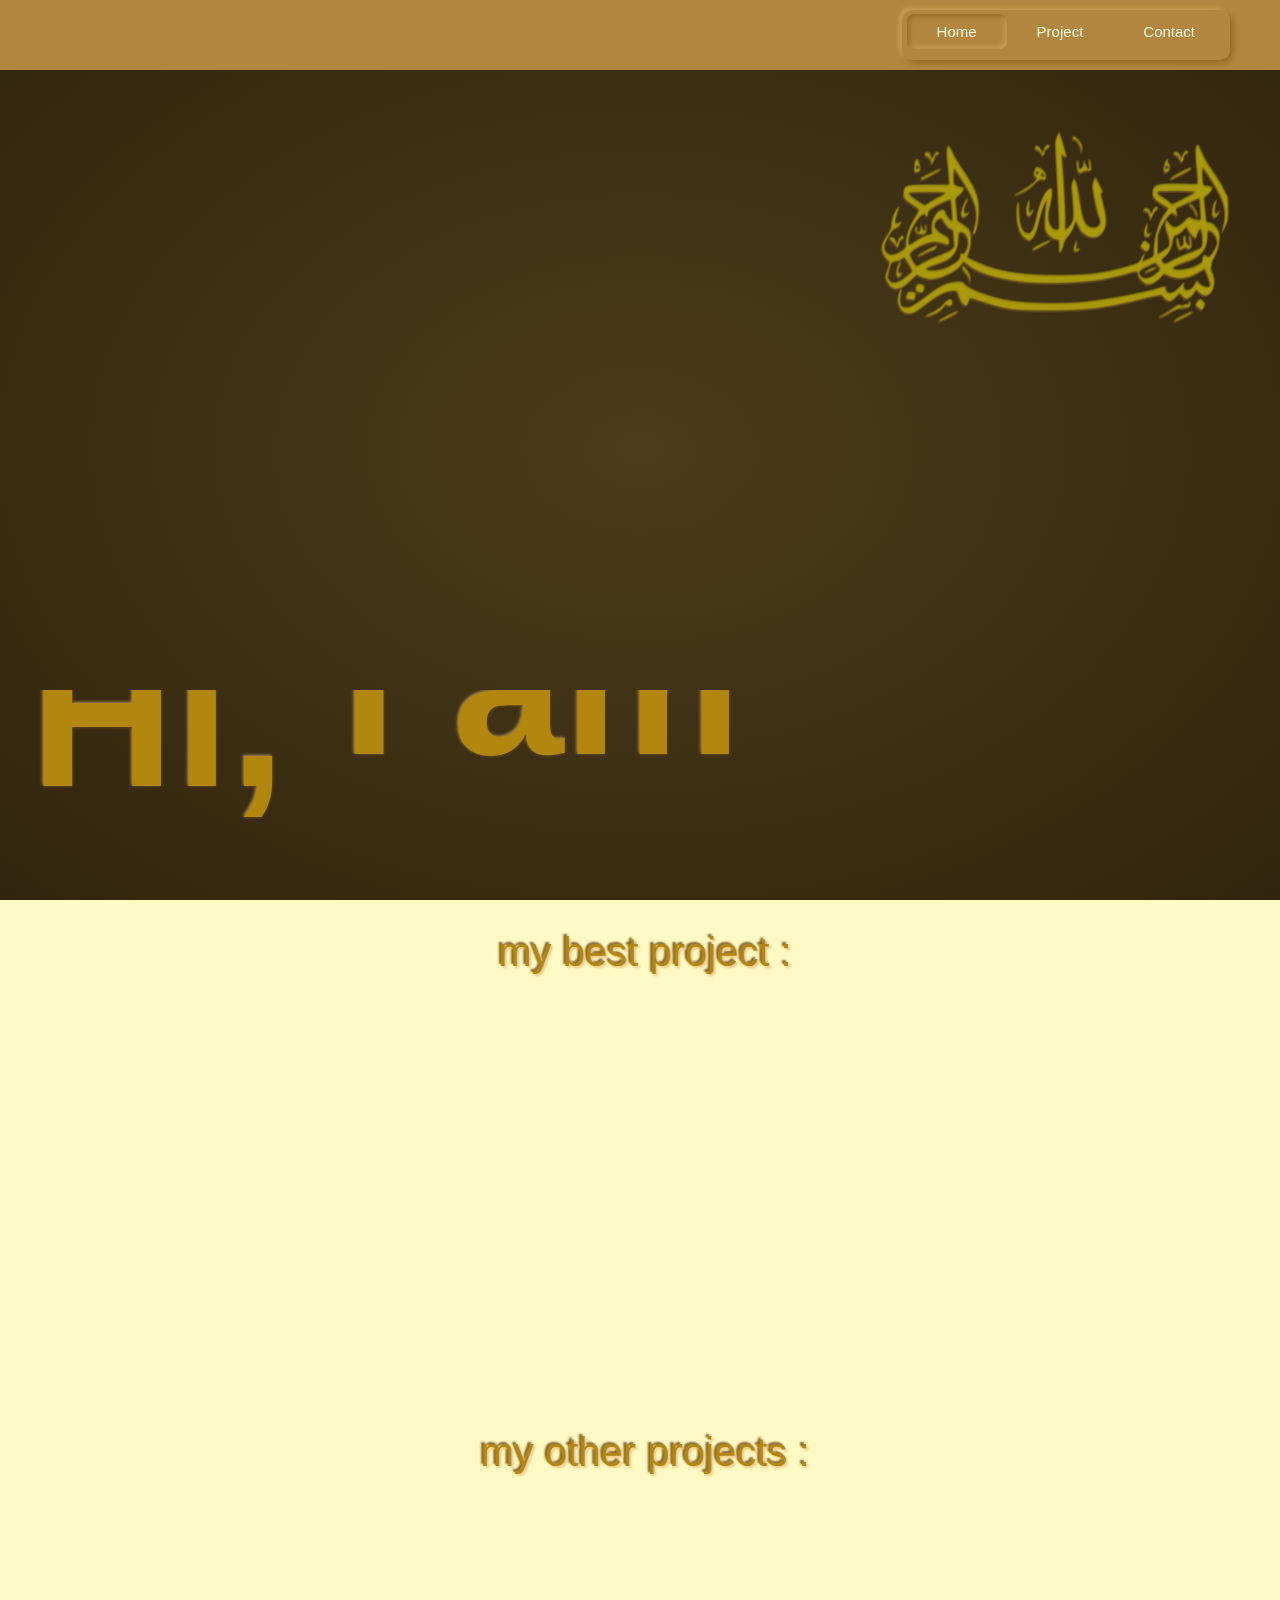
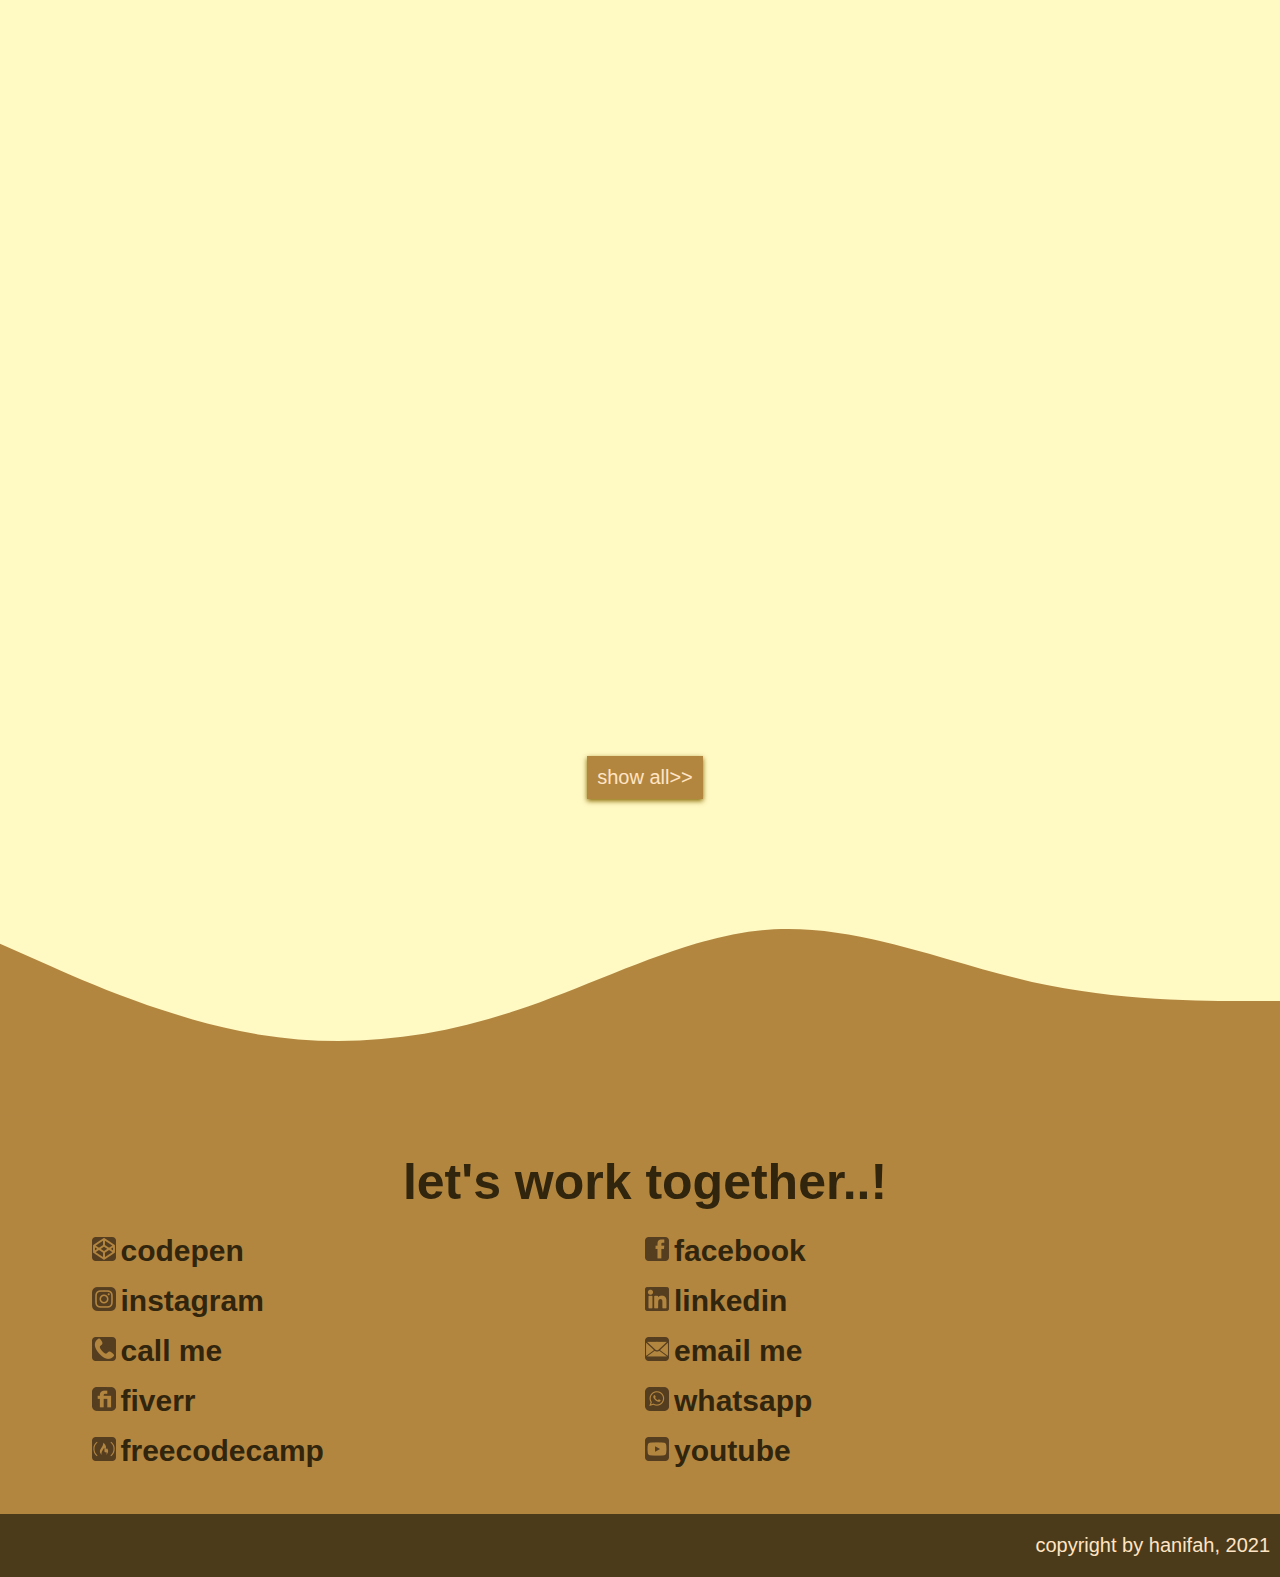
<file: index.html>
<!doctype html>
<html lang="en">
  <head>
    <!-- Required meta tags -->
    <meta charset="utf-8">
    <meta name="viewport" content="width=device-width, initial-scale=1">

    <!-- Bootstrap CSS -->
    <link href="https://cdn.jsdelivr.net/npm/bootstrap@5.1.3/dist/css/bootstrap.min.css" rel="stylesheet" integrity="sha384-1BmE4kWBq78iYhFldvKuhfTAU6auU8tT94WrHftjDbrCEXSU1oBoqyl2QvZ6jIW3" crossorigin="anonymous">

    <!-- my css -->
    <link rel="stylesheet" href="jscss/style1.css">

    <!-- aos -->
    <link rel="stylesheet" href="https://unpkg.com/aos@next/dist/aos.css" />

    <!-- icon bootstrap -->
    <link rel="stylesheet" href="https://cdn.jsdelivr.net/npm/bootstrap-icons@1.7.2/font/bootstrap-icons.css">


    <title>Hanifah Zakiyyah</title>
  </head>
  <body>
    <div class="kontainer">
      <div class="navbar">
        <div class="hamburger">
            <span style="display: block; width: 28px; height: 3px; background-color: rgb(247, 240, 228); transition: .5s;"></span>
            <span style="display: block; width: 28px; height: 3px; background-color: rgb(247, 240, 228);transition: .5s;"></span>
            <span style="display: block; width: 28px; height: 3px; background-color: rgb(247, 240, 228);transition: .5s;"></span>
        </div>
    </div>
        <nav >
            <ul>
                <li><a class="aktif" href="#home">Home</a></li>
                <li><a href="#projects">Project</a></li>
                <li><a href="#contact">Contact</a></li>
            </ul>
        </nav>
                  

    <!-- home -->
   <div id="home" >
    
        <img style="width: 50%; max-width: 350px;" src="img/bism.png" alt="" class="mt-5 me-3" data-aos="flip-left" data-aos-duration="3000">
     
    
          <div class="rectang">
            <h1>
              <span class="box"></span>
              <span class="hi"> Hi,</span>
              <span class="i"> I am </span><br>
              <span class="text"></span>
              <span class="cursor">_</span>
            </h1>
          </div>
        
    </div>
   
   

    <!-- projects -->
    <main id="projects">
      <p class="titel">my best project :</p>
      <div class="project">
          <section class="proyek" id="shorf" data-aos="zoom-in-left">
              <img src="img/shorf.PNG" alt="">
              <p><a href="shorf/index.html">shorf application</a></p>
          </section>
      </div>


      <p class="titel">my other projects : </p>
      <div class="project">
          <section class="proyek" id="store" data-aos="zoom-in-right">
              <img src="img/store.PNG" alt="">
              <p>online store <br><a href="https://hanifah.vercel.app/shorf/index.html/"></a></p>
          </section>
          <section class="proyek" data-aos="zoom-in-left">
              <img src="img/teh.png" alt="">
              <p>technical documentation <br><a href="https://codepen.io/hanifahzakiyyah/pen/YzrKNZL">source code</a></p>
          </section>
          <section class="proyek" data-aos="zoom-in-right">
              <img src="img/landingpage.png" alt="">
              <p>landing page <br><a href="https://codepen.io/hanifahzakiyyah/pen/GRvVVVr">source code</a></p>
          </section>
          <section class="proyek" data-aos="zoom-in-left">
              <img src="img/resume.png" alt="">
              <p>personal resume <br><a href="https://codepen.io/hanifahzakiyyah/pen/jOGOvqW">source code</a></p>
          </section>
          <section class="proyek" data-aos="zoom-in-right">
              <img src="img/form.png" alt="">
              <p>form <br><a href="https://codepen.io/hanifahzakiyyah/pen/RwZXOQW">source code</a></p>
          </section>
          
      </div>

      
      <section class="showall">show all>></section>
      <svg xmlns="http://www.w3.org/2000/svg" viewBox="0 0 1440 320" class="wavedua"><path fill="rgb(179, 134, 64)" fill-opacity="1" d="M0,128L48,149.3C96,171,192,213,288,229.3C384,245,480,235,576,202.7C672,171,768,117,864,112C960,107,1056,149,1152,170.7C1248,192,1344,192,1392,192L1440,192L1440,320L1392,320C1344,320,1248,320,1152,320C1056,320,960,320,864,320C768,320,672,320,576,320C480,320,384,320,288,320C192,320,96,320,48,320L0,320Z"></path></svg>

  </main>
    <!-- end projects -->

    <!-- contact -->
    <div id="contact">
      <h2>let's work together..!</h2>
      <div class="link">
          <a href="https://codepen.io/hanifahzakiyyah" id="codepen">codepen</a>
          <a href="https://facebook.com/anirii" id="facebook">facebook</a>
          <a href="#" id="instagram">instagram</a>
          <a href="https://www.linkedin.com/in/hanifah-zakiyyah-a71211227/" id="linkedin">linkedin</a>
          <a href="#" id="callme">call me</a>
          <a href="#" id="emailme">email me</a>
          <a href="https://www.fiverr.com/hanifahzakiyyah" id="fiverr">fiverr</a>
          <a href="" id="wa">whatsapp</a>
          <a href="https://www.freecodecamp.org/hanifahzakiyyah" id="freecodecamp">freecodecamp</a>
          <a href="#" id="youtube">youtube</a>
      </div>
  </div>
<!-- end contact -->

  <footer class="footer">
      <p>copyright by hanifah, 2021</p>
  </footer>
</div>
    <!-- end footer -->

   <!-- bootstrap js -->
    <script src="https://cdn.jsdelivr.net/npm/bootstrap@5.1.3/dist/js/bootstrap.bundle.min.js" integrity="sha384-ka7Sk0Gln4gmtz2MlQnikT1wXgYsOg+OMhuP+IlRH9sENBO0LRn5q+8nbTov4+1p" crossorigin="anonymous"></script>

    <!-- aos -->
    <script src="https://unpkg.com/aos@next/dist/aos.js"></script>
    <script>
      AOS.init({
        duration: 1000,
        easing: "ease-in-out-quad"
      });
    </script>

    <!-- gsap and plugins -->
    <script src="jscss/gsap.min.js"></script>
    <script src="jscss/ScrollTrigger.min.js"></script>
    <script src="jscss/TextPlugin.min.js"></script>
    <script src="jscss/EasyPack.min.js"></script>

    <!-- my script -->
    <script src="jscss/script.js"></script>

    <script>
    const hamburger = document.querySelector('.hamburger');
    const navul = document.querySelector('nav ul');
    const span = hamburger.children;
    
    // hamburger.addEventListener('click', function() {
      //     navul.classList.toggle('togel');
      //     span[0].classList.toggle('turun');
      //     span[1].classList.toggle('hilang');
      //     span[2].classList.toggle('naik');
      // });
      
      const menu = document.querySelectorAll("nav ul li a")
    for (let i = 0; i< menu.length; i++) {
        menu[i].addEventListener("click", ()=>{
            for (let j = 0; j< menu.length; j++) {
              menu[j].classList.remove("aktif")
            }
            menu[i].classList.add("aktif");
        })
    }

    </script>
  </body>
</html>
</file>
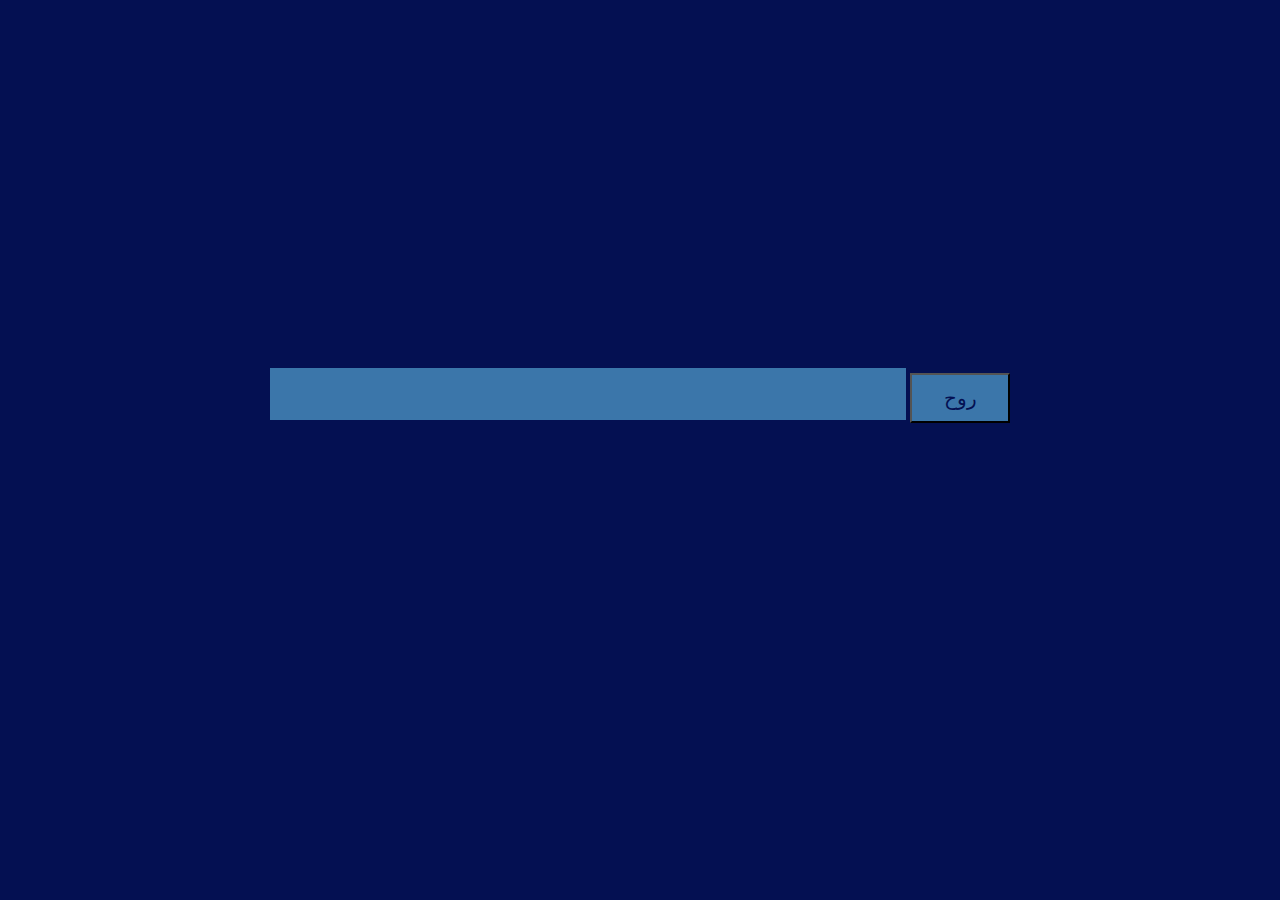
<file: carikatadasar/index.html>
<!DOCTYPE html>
<html lang="en">
<head>
    <meta charset="UTF-8">
    <meta http-equiv="X-UA-Compatible" content="IE=edge">
    <meta name="viewport" content="width=device-width, initial-scale=1.0">
    <title>Mencari Kata Dasar</title>
    <style>
        body{
            background-color: rgb(4, 16, 82);
            text-align: center;
            padding-top: 40vh;
        }
        input{
           background-color: rgb(59, 118, 170);
           outline: none;
           border: none;
           width: 50%;
           min-width: 200px;
           height: 50px;
           font-size: 32px;
        }
        button {
            background-color: rgb(59, 118, 170);
            width: 100px;
            height: 50px;
            font-size: 20px;
            color: rgb(4, 16, 82);
        }

    </style>
</head>
<body>
    <input type="text">
    <button type="submit">روح</button>
    <script src="index.js"></script>
</body>
</html>
</file>
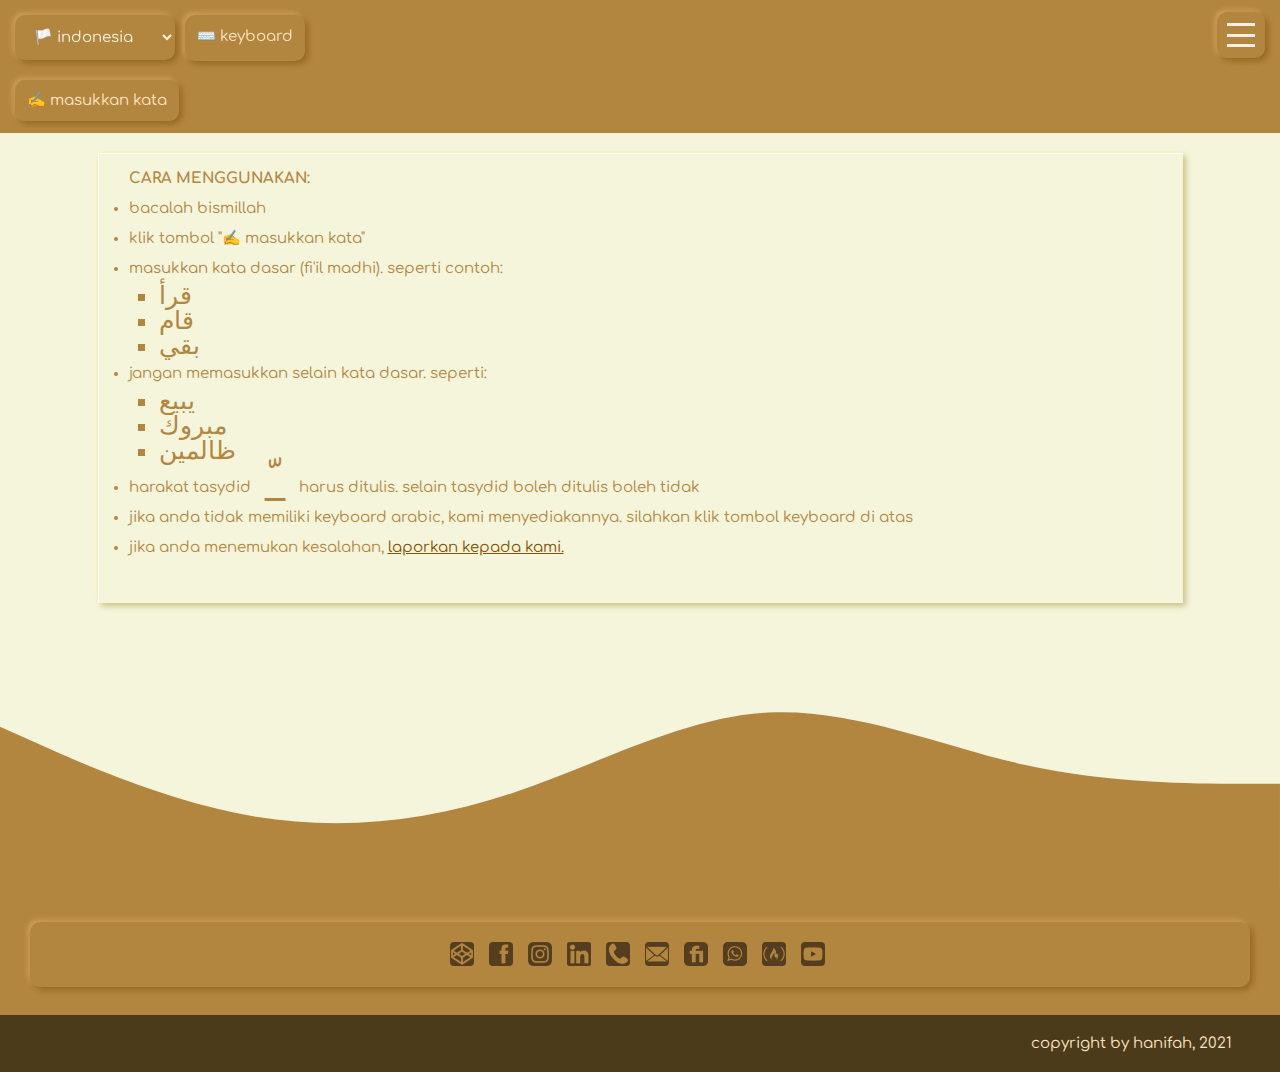
<file: shorf/index.html>
<!DOCTYPE html>
<html lang="en">
    
<head>
    <meta charset="UTF-8">
    <meta http-equiv="X-UA-Compatible" content="IE=edge">
    <meta name="viewport" content="width=device-width, initial-scale=1.0">
    <link rel="shortcut icon" href="https://emojipedia-us.s3.dualstack.us-west-1.amazonaws.com/thumbs/120/apple/285/books_1f4da.png" type="image/x-icon">
    <title>لَوْحَةُ الصَّرْفِ </title>
    

    <!-- font arab -->
    <link rel="preconnect" href="https://fonts.googleapis.com">
    <link rel="preconnect" href="https://fonts.gstatic.com" crossorigin>
    <link href="https://fonts.googleapis.com/css2?family=Comfortaa:wght@700&family=Lateef&display=swap" rel="stylesheet">

     <!-- my css -->
     <link rel="stylesheet" href="index.css">
 
     <!-- aos -->
    

</head>
<body>
    <div class="kontainer">
        <header>
            <div class="navbar">
                <div class="hamburger">
                    <span style="display: block; width: 28px; height: 3px; background-color: rgb(247, 240, 228); transition: .5s;"></span>
                    <span style="display: block; width: 28px; height: 3px; background-color: rgb(247, 240, 228);transition: .5s;"></span>
                    <span style="display: block; width: 28px; height: 3px; background-color: rgb(247, 240, 228);transition: .5s;"></span>
                </div>
                    
                <select class="btn btn__secondary" >
                    <option value="ind">🏳️  indonesia</option>
                    <option value="eng">🏳️  english</option>
                </select>
                <span id="kibod">⌨️ keyboard</span>
            </div>

            <nav >
                <ul class="kumpulan">
                   
                            <li class="nav-item">
                                <a class="nav-link" href="#madi">  🔥  Fi'il Madhi</a>
                              </li>
                              <li class="nav-item">
                                  <a class="nav-link" href="#amr">  🔥 Fi'il Amr</a>
                                </li>
                                <li class="nav-item">
                                  <a class="nav-link" href="#nahi">  🔥 Fi'il Nahiy</a>
                                </li>
                                <li class="nav-item">
                                  <a class="nav-link" href="#mudore">  🔥  Fi'il Mudhori'</a>
                                </li>
                                
                                
                                <li class="nav-item">
                                    <a class="nav-link" href="#fail">  🔥 Isim Fa'il</a>
                                </li>
                                <li class="nav-item">
                                    <a class="nav-link" href="#masdar">  🔥 Isim Masdar</a>
                                </li>
                                <li class="nav-item">
                                    <a class="nav-link" href="#makan">  🔥 Isim Makan / Zaman</a>
                                </li>
                                <li class="nav-item">
                                    <a class="nav-link" href="#alat">  🔥 Isim Alat</a>
                                </li>
                                <li class="nav-item">
                                    <a class="nav-link" href="#maful">  🔥 Isim Maf'ul</a>
                                </li>
                                <li class="nav-item">
                                  <a class="nav-link" href="#mamaj">  🔥 Fi'il Madhi Majhul</a>
                                </li>
                                <li class="nav-item">
                                  <a class="nav-link" href="#mumaj">  🔥 Fi'il Mudhori Majhul</a>
                                </li>
                                
                </ul>
                <a href="http://hanifah.skom.id/"> 🏡 Back to Home</a>

            </nav>
            
        </header>
                <div class="kata">
                    <p class="info"></p>
                    <div class="bungduahasil">
                        <table class="duahasil">
                            <tr>
                                menemukan 2 hasil dari <span class="duahasilnya"></span>:
                            </tr>
                            <tr>
                                <td>1. </td>
                                <td></td>
                                <td></td>
                            </tr>
                            <tr>
                                <td>2. </td>
                                <td></td>
                                <td></td>
                            </tr>
                        </table>
                    </div>
                    <div class="wazan">
                        <p>wazan : </p>
                        <span id="au">فَعَلَ - يَفْعُلُ</span>
                        <span id="ai">فَعَلَ - يَفْعِلُ</span>
                        <span id="aa">فَعَلَ - يَفْعَلُ</span>
                        <span id="ia">فَعِلَ - يَفْعَلُ</span>
                        <span id="ii">فَعِلَ - يَفْعِلُ</span>
                        <span id="uu">فَعُلَ - يَفْعُلُ</span>
                        
                    </div>
                    <span class="klik">✍️  masukkan kata</span>
                    
        </div>

        
        
        <div class="sorof">
            <div class="menu">
                <ul>
                    <li><img src="../img/ns.png" alt=""></li>
                    <li><img src="../img/jz.png" alt=""></li>
                    <li><img src="../img/jr.png" alt=""></li>
                    <li><img src="../img/rf.png" alt=""></li>
                </ul>
                <img src="../img/mnu.png" alt="">
            </div>

            <div class="hiddenkb">
                <iframe src="../keyboard/index.html" frameborder="0"></iframe>
            </div>
            
            <div class="tabel">
            <table>
                <tr>
                    <th class="tool" id="mudore">فِعْلٌ مُضَارِعٌ<span class="tooltip">kata kerja yang sedang berlangsung</span></th>
                    <th class="tool" id="madi">فِعلٌ مَاضٍ<span class="tooltip">kata kerja lampau</span></th>
                    <th>#</th>
                </tr>
                <tr>
                    <td class="mudore tool"><span class="tooltip">dia laki laki sedang melakukan</span></td>
                    <td class="madi tool"><span class="tooltip">dia laki laki telah melakukan</span></td>
                    <th class=" samping tool">هُوَ <span class="tooltip">dia laki laki</span></th>
                </tr>
                <tr>
                    <td class="mudore tool"><span class='tooltip'>mereka berdua sedang melakukan</span></td>
                    <td class="madi tool"><span class='tooltip'>mereka berdua sudah melakukan</span></td>
                    <th class=" samping tool">هُمَا <span class="tooltip">mereka berdua</span></th>
                </tr>
                <tr>
                    <td class="mudore tool"><span class='tooltip'>mereka (banyak) sedang melakukan</span></td>
                    <td class="madi tool"><span class='tooltip'>mereka (banyak) telah melakukan</span></td>
                    <th class=" samping tool">هُمْ <span class="tooltip">mereka laki laki</span></th>
                </tr>
                <tr>
                    <td class="mudore tool"><span class='tooltip'>dia perempuan sedang melakukan</span></td>
                    <td class="madi tool"><span class='tooltip'>dia perempuan telah melakukan</span></td>
                    <th class=" samping tool">هِيَ <span class="tooltip">dia perempuan</span></th>
                </tr>
                <tr>
                    <td class="mudore tool"><span class='tooltip'>mereka berdua sedang melakukan</span></td>
                    <td class="madi tool"><span class='tooltip'>mereka berdua telah melakukan</span></td>
                    <th class=" samping tool"> (للمؤنث) هُمَا <span class="tooltip">mereka berdua</span></th>
                </tr>
                <tr>
                    <td class="mudore tool"><span class='tooltip'>mereka perempuan sedang melakukan</span></td>
                    <td class="madi tool"><span class='tooltip'>mereka perempuan telah melakukan</span></td>
                    <th class=" samping tool">هُنَّ <span class="tooltip">mereka perempuan</span></th>
                </tr>
                <tr>
                    <td class="mudore tool"><span class='tooltip'>kamu sedang melakukan</span></td>
                    <td class="madi tool"><span class='tooltip'>kamu telah melakukan</span></td>
                    <th class=" samping tool">أَنْتَ <span class="tooltip">kamu laki laki</span></th>
                </tr>
                <tr>
                    <td class="mudore tool"><span class='tooltip'>kalian berdua sedang melakukan</span></td>
                    <td class="madi tool"><span class='tooltip'>kalian berdua telah melakukan</span></td>
                    <th class=" samping tool">أَنْتُمَا <span class="tooltip">kalian berdua</span></th>
                </tr>
                <tr>
                    <td class="mudore tool"><span class='tooltip'>kalian sedang melakukan</span></td>
                    <td class="madi tool"><span class='tooltip'>kalian telah melakukan</span></td>
                    <th class=" samping tool">أَنْْتُمْ <span class="tooltip">kalian laki laki</span></th>
                </tr>
                <tr>
                    <td class="mudore tool"><span class='tooltip'><span class='tooltip'>kamu perempuan sedang melakukan</span></span></td>
                    <td class="madi tool"><span class='tooltip'>kamu perempuan telah melakukan</span></td>
                    <th class=" samping tool">أَنْتِ <span class="tooltip">kamu perempuan</span></th>
                </tr>
                <tr>
                    <td class="mudore tool"><span class='tooltip'>kalian berdua sedang melakukan</span></td>
                    <td class="madi tool"><span class='tooltip'>kalian berdua telah melakukan</span></td>
                    <th class=" samping tool">أَنْتُمَا <span class="tooltip">kalian berdua</span></th>
                </tr>
                <tr>
                    <td class="mudore tool"><span class='tooltip'>kalian perempuan sedang melakukan</span></td>
                    <td class="madi tool"><span class='tooltip'>kaian perempuan telah melakukan</span></td>
                    <th class=" samping  tool">أَنْتُنَّ <span class="tooltip">kalian perempuan</span></th>
                </tr>
                <tr>
                    <td class="mudore tool"><span class='tooltip'>aku sedang melakukan</span></td>
                    <td class="madi tool"><span class='tooltip'>aku telah melakukan</span></td>
                    <th class=" samping tool">أَنَا<span class="tooltip">aku</span></th>
                </tr>
                <tr>
                    <td class="mudore tool"><span class='tooltip'>kami sedang melakukan</span></td>
                    <td class="madi tool"><span class='tooltip'>kami telah melakukan</span></td>
                    <th class=" samping tool">نَحْنُ<span class="tooltip">kami</span></th>
                </tr>          
            </table>
            <table>
                <tr>
                    <th class="tool" id="nahi"><span class="tooltip">kata kerja perintah</span>فِعْلٌ نَاهٍ</th>
                    <th class="tool" id="amr"><span class="tooltip">kata kerja larangan</span>فِعْلٌ أَمْرٌ</th>
                    <th>#</th>
                </tr>
                <tr>
                    <td class="nahi tool"><span class='tooltip'>janganlah kamu laki laki</span></td>
                    <td class="amr tool"><span class='tooltip'>lakukanlah kamu laki laki</span></td>
                    <th class="samping"><span class="tooltip">kamu laki laki</span>أَنْتَ</th>
                </tr>
                <tr>
                    <td class="nahi tool"><span class='tooltip'>janganlah kamu berdua</span></td>
                    <td class="amr tool"><span class='tooltip'>lakukanlah kamu berdua</span></td>
                    <th class="samping"><span class="tooltip">kalian berdua</span>أَنْتُمَا</th>
                </tr>
                <tr>
                    <td class="nahi tool"><span class='tooltip'>janganlah kalian</span></td>
                    <td class="amr tool"><span class='tooltip'>lakukanlah kalian</span></td>
                    <th class="samping"><span class="tooltip">kalian laki laki</span>أَنْْتُمْ</th>
                </tr>
                <tr>
                    <td class="nahi tool"><span class='tooltip'>janganlah kamu perempuan</span></td>
                    <td class="amr tool"><span class='tooltip'>lakukanlah kamu perempuan</span></td>
                    <th class="samping"><span class="tooltip">kamu perempuan</span>أَنْتِ</th> 
                </tr>
                <tr>
                    <td class="nahi tool"><span class='tooltip'>janganlah kamu berdua</span></td>
                    <td class="amr tool"><span class='tooltip'>lakukanlah kamu berdua</span></td>
                    <th class="samping"><span class="tooltip">kalian berdua</span>أَنْتُمَا</th>
                </tr>
                <tr>
                    <td class="nahi tool"><span class='tooltip'>janganlah kalian perempuan</span></td>
                    <td class="amr tool"><span class='tooltip'>lakukanlah kalian perempuan</span></td>
                    <th class="samping"><span class="tooltip">kalian perempuan</span>أَنْتُنَّ</th>
                </tr>
            </table>
            <table>
                <tr>
                    <th class="tool" id="maful"><span class="tooltip">kata benda objek (yang dikenai pekerjaan)</span>اِسْمٌ مَفْعُوْلٌ</th>
                    <th class="tool" id="fail"><span class="tooltip">kata benda subjek (yang melakukan pekerjaan)</span>اِسْمٌ فَاعِلٌ</th>
                    <th>#</th>
                </tr>

                <tr>
                    <td class="maful tool"><span class='tooltip'>dia yang dikenai pekerjaan</span></td>
                    <td class="fail tool"><span class='tooltip'>dia yang melakukan</span></td>
                    <th class="samping"><span class="tooltip">laki2 tunggal</span>هُوَ</th>
                </tr>
                <tr>
                    <td class="maful tool"><span class='tooltip'>mereka berdua yang dikenai pekerjaan</span></td>
                    <td class="fail tool"><span class='tooltip'>mereka berdua yang melakukan</span></td>
                   <th class="samping"><span class="tooltip">sepasang</span>هُمَا</th> 
                </tr>
                <tr>
                    <td class="maful tool"><span class='tooltip'>mereka yang dikenai pekerjaan</span></td>
                    <td class="fail tool"><span class='tooltip'>mereka yang melakukan</span></td>
                   <th class="samping"><span class="tooltip">laki laki jamak</span>هُمْ</th> 
                </tr>
                <tr>
                    <td class="maful tool"><span class='tooltip'>dia perempuan yang dikenai pekerjaan</span></td>
                    <td class="fail tool"><span class='tooltip'>dia perempuan yang melakukan</span></td>
                    <th class="samping"><span class="tooltip">perempuan tunggal</span>هِيَ</th>
                </tr>
                <tr>
                    <td class="maful tool"><span class='tooltip'>mereka berdua yang dikenai pekerjaan</span></td>
                    <td class="fail tool"><span class='tooltip'>mereka berdua yang melakukan</span></td>
                    <th class="samping"><span class="tooltip">sepasang</span>هُمَا</th>
                </tr>
                <tr>
                    <td class="maful tool"><span class='tooltip'>mereka perempuan yang dikenai pekerjaan</span></td>
                    <td class="fail tool"><span class='tooltip'>mereka perempuan yang melakukan</span></td>
                    <th class="samping"><span class="tooltip">perempuan jamak</span>هُنَّ</th>
                </tr>

            </table>
            <table>
                <tr>
                    <th class="tool" id="alat"><span class="tooltip">kata benda yang menunjukkan alat</span>اِسْمٌ آلَةٌ</th>                                                                            
                    <th class="tool" id="makan"><span class="tooltip">kata benda yang menunjukkan waktu atau tempat</span>اِسْمٌ مَكَانٌ<br> \ زَمَانٌ</th>                                                                 
                    <th class="tool" id="masdar"><span class="tooltip">kata benda</span>اِسْمٌ مَصْدَرٌ</th>
                    
                    <th>#</th>
                </tr>

                <tr>
                    <td class="alat tool"><span class='tooltip'>alat untuk mengerjakan</span></td>                        
                    <td class="makan tool"><span class='tooltip'>tempat atau waktu untuk mengerjakan</span></td>             
                    <td class="masdar tool"><span class='tooltip'>pekerjaan</span></td>                              
                    <th class="samping"><span class="tooltip">jantan tunggal</span>هُوَ</th>
                </tr>
                <tr>
                    <td class="alat tool"><span class='tooltip'>alat untuk mengerjakan</span></td>                            
                    <td class="makan tool"><span class='tooltip'>tempat atau waktu untuk mengerjakan</span></td>                    
                    <td class="masdar tool"><span class='tooltip'>pekerjaan (dua)</span></td>                               
                   <th class="samping"><span class="tooltip">sepasang</span>هُمَا</th> 
                </tr>
                <tr>
                    <td class="alat tool"><span class='tooltip'>alat untuk mengerjakan</span></td>                                  
                    <td class="makan tool"><span class='tooltip'>tempat atau waktu untuk mengerjakan</span></td>                      
                    <td class="masdar tool"><span class='tooltip'>pekerjaan (jamak)</span></td>                            
                   <th class="samping"><span class="tooltip">jantan jamak</span>هُمْ</th> 
                </tr>
                <tr>
                    <td class="alat tool"><span class='tooltip'>alat untuk mengerjakan</span></td>                           
                    <td class="makan tool"><span class='tooltip'>tempat atau waktu untuk mengerjakan</span></td>                     
                    <td class="masdar tool"><span class='tooltip'>pekerjaan </span></td>                                     
                    <th class="samping"><span class="tooltip">betina tunggal</span>هِيَ</th>
                </tr>
                <tr>
                    <td class="alat tool"><span class='tooltip'>alat untuk mengerjakan</span></td>                                       
                    <td class="makan tool"><span class='tooltip'>tempat atau waktu untuk mengerjakan</span></td>                      
                    <td class="masdar tool"><span class='tooltip'>pekerjaan (dua)</span></td>                                       
                    <th class="samping"><span class="tooltip">sepasang</span>هُمَا</th>
                </tr>
                <tr>
                    <td class="alat tool"><span class='tooltip'>alat untuk mengerjakan</span></td>                                        
                    <td class="makan tool"><span class='tooltip'>tempat atau waktu untuk mengerjakan</span></td>                             
                    <td class="masdar tool"><span class='tooltip'>pekerjaan (jamak perempuan)</span></td>                                 
                    <th class="samping"><span class="tooltip">betina jamak</span>هُنَّ</th>
                </tr>

            </table>
            <table>
                <tr>
                    <th class="tool" id="mumaj">مُضَارِعٌ مَجْهُوْلٌ<span class="tooltip">kata kerja pasif yang sedang berlangsung</span></th>
                    <th class="tool" id="mamaj">مَاضٍ مَجْهُوْلٌ<span class="tooltip">kata kerja pasif lampau</span></th>
                    <th>#</th>
                </tr>
                <tr>
                    <td class="mumaj tool"><span class="tooltip">dia laki laki sedang dilakukan</span></td>
                    <td class="mamaj tool"><span class="tooltip">dia laki laki telah dilakukan</span></td>
                    <th class="samping tool">هُوَ <span class="tooltip">dia laki laki</span></th>
                </tr>
                <tr>
                    <td class="mumaj tool"><span class='tooltip'>mereka berdua sedang dilakukan</span></td>
                    <td class="mamaj tool"><span class='tooltip'>mereka berdua sudah dilakukan</span></td>
                    <th class="samping tool">هُمَا <span class="tooltip">mereka berdua</span></th>
                </tr>
                <tr>
                    <td class="mumaj tool"><span class='tooltip'>mereka (banyak) sedang dilakukan</span></td>
                    <td class="mamaj tool"><span class='tooltip'>mereka (banyak) telah dilakukan</span></td>
                    <th class="samping tool">هُمْ <span class="tooltip">mereka laki laki</span></th>
                </tr>
                <tr>
                    <td class="mumaj tool"><span class='tooltip'>dia perempuan sedang dilakukan</span></td>
                    <td class="mamaj tool"><span class='tooltip'>dia perempuan telah dilakukan</span></td>
                    <th class="samping tool">هِيَ <span class="tooltip">dia perempuan</span></th>
                </tr>
                <tr>
                    <td class="mumaj tool"><span class='tooltip'>mereka berdua sedang dilakukan</span></td>
                    <td class="mamaj tool"><span class='tooltip'>mereka berdua telah dilakukan</span></td>
                    <th class="samping tool">هُمَا <span class="tooltip">mereka berdua</span></th>
                </tr>
                <tr>
                    <td class="mumaj tool"><span class='tooltip'>mereka perempuan sedang dilakukan</span></td>
                    <td class="mamaj tool"><span class='tooltip'>mereka perempuan telah dilakukan</span></td>
                    <th class="samping tool">هُنَّ <span class="tooltip">mereka perempuan</span></th>
                </tr>
                <tr>
                    <td class="mumaj tool"><span class='tooltip'>kamu sedang dilakukan</span></td>
                    <td class="mamaj tool"><span class='tooltip'>kamu telah dilakukan</span></td>
                    <th class="samping tool">أَنْتَ <span class="tooltip">kamu laki laki</span></th>
                </tr>
                <tr>
                    <td class="mumaj tool"><span class='tooltip'>kalian berdua sedang dilakukan</span></td>
                    <td class="mamaj tool"><span class='tooltip'>kalian berdua telah dilakukan</span></td>
                    <th class="samping tool">أَنْتُمَا <span class="tooltip">kalian berdua</span></th>
                </tr>
                <tr>
                    <td class="mumaj tool"><span class='tooltip'>kalian sedang dilakukan</span></td>
                    <td class="mamaj tool"><span class='tooltip'>kalian telah dilakukan</span></td>
                    <th class="samping tool">أَنْْتُمْ <span class="tooltip">kalian laki laki</span></th>
                </tr>
                <tr>
                    <td class="mumaj tool"><span class='tooltip'><span class='tooltip'>kamu perempuan sedang dilakukan</span></span></td>
                    <td class="mamaj tool"><span class='tooltip'>kamu perempuan telah dilakukan</span></td>
                    <th class="samping tool">أَنْتِ <span class="tooltip">kamu perempuan</span></th>
                </tr>
                <tr>
                    <td class="mumaj tool"><span class='tooltip'>kalian berdua sedang dilakukan</span></td>
                    <td class="mamaj tool"><span class='tooltip'>kalian berdua telah dilakukan</span></td>
                    <th class="samping tool">أَنْتُمَا <span class="tooltip">kalian berdua</span></th>
                </tr>
                <tr>
                    <td class="mumaj tool"><span class='tooltip'>kalian perempuan sedang dilakukan</span></td>
                    <td class="mamaj tool"><span class='tooltip'>kaian perempuan telah dilakukan</span></td>
                    <th class="samping  tool">أَنْتُنَّ <span class="tooltip">kalian perempuan</span></th>
                </tr>
                <tr>
                    <td class="mumaj tool"><span class='tooltip'>aku sedang dilakukan</span></td>
                    <td class="mamaj tool"><span class='tooltip'>aku telah dilakukan</span></td>
                    <th class="samping tool">أَنَا<span class="tooltip">aku</span></th>
                </tr>
                <tr>
                    <td class="mumaj tool"><span class='tooltip'>kami sedang dilakukan</span></td>
                    <td class="mamaj tool"><span class='tooltip'>kami telah dilakukan</span></td>
                    <th class="samping tool">نَحْنُ<span class="tooltip">kami</span></th>
                </tr>          
            </table>
            </div>
           
        </div>
        <div class="komen">
            <strong>CARA MENGGUNAKAN:</strong>
            <ul>
                <li>bacalah bismillah</li>
                <li>klik tombol "✍️ masukkan kata" </li>
                <li>masukkan kata dasar (fi'il madhi). seperti contoh:
                    <ol>
                        <li>قرأ</li>
                        <li>قام</li>
                        <li>بقي</li>
                    </ol>
                </li>
                <li>jangan memasukkan selain kata dasar. seperti:
                    <ol>
                        <li>يبيع</li>
                        <li>مبروك</li>
                        <li>ظالمين</li>
                    </ol>
                </li>
                <li>harakat tasydid <span>_ّ</span> harus ditulis. selain tasydid boleh ditulis boleh tidak</li>
                <li>jika anda tidak memiliki keyboard arabic, kami menyediakannya. silahkan klik tombol keyboard di atas</li>
                <li>jika anda menemukan kesalahan, <a href='https://api.whatsapp.com/send?phone=6282231259145'>laporkan kepada kami.</a></p><br></a></li>


            </ul>
            

            
        </div>
        <svg xmlns="http://www.w3.org/2000/svg" viewBox="0 0 1440 320" style="margin-bottom: -10px;"><path fill="rgb(179, 134, 64)" fill-opacity="1" d="M0,128L48,149.3C96,171,192,213,288,229.3C384,245,480,235,576,202.7C672,171,768,117,864,112C960,107,1056,149,1152,170.7C1248,192,1344,192,1392,192L1440,192L1440,320L1392,320C1344,320,1248,320,1152,320C1056,320,960,320,864,320C768,320,672,320,576,320C480,320,384,320,288,320C192,320,96,320,48,320L0,320Z"></path></svg>
        <div class="row">
            <div class="col-12" id="contact">
                <div class="sumber">

                </div>                   
                    <div class="link">
                        <a href="https://codepen.io/hanifahzakiyyah" id="codepen"></a>
                        <a href="https://facebook.com/anirii" id="facebook"></a>
                        <a href="#" id="instagram"></a>
                        <a href="https://www.linkedin.com/in/hanifah-zakiyyah-a71211227/" id="linkedin"></a>
                        <a href="#" id="callme"></a>
                        <a href="#" id="emailme"></a>
                        <a href="https://www.fiverr.com/hanifahzakiyyah" id="fiverr"></a>
                        <a href="" id="wa"></a>
                        <a href="https://www.freecodecamp.org/hanifahzakiyyah" id="freecodecamp"></a>
                        <a href="#" id="youtube"></a>
                    </div>

            </div>
        </div>
        <div class="row">
            <div class="col-12">
                <footer class="footer">
                    <p>copyright by hanifah, 2021</p>
                </footer>
            </div>
        </div>
    </div>
    <script src="intisari.js"></script>
    <script src="fiil.js"></script>

    <!-- aos -->
    
    <script>
      window.addEventListener("scroll", ()=> {
          if (document.body.scrollTop > 100 || document.documentElement.scrollTop > 100) {
              document.querySelector(".klik").classList.add("fixed")
              document.querySelector(".klik").innerHTML = "✍️";
              document.querySelector("select.btn").classList.add("fixed");
              document.querySelector("#kibod").classList.add("fixed");
              document.querySelector("#kibod").innerHTML="⌨️";

          } else {
            document.querySelector(".klik").classList.remove("fixed")
            if (bahasa == "ind") {
                document.querySelector(".klik").innerHTML = "✍️  masukkan kata";
            } else {
                document.querySelector(".klik").innerHTML = "✍️  enter the word";
            }
            document.querySelector("select.btn").classList.remove("fixed");
            document.querySelector("#kibod").classList.remove("fixed");
            document.querySelector("#kibod").innerHTML="⌨️ keyboard";
          }
      })

      const pilihan = document.querySelectorAll("nav ul li a")
    for (let i = 0; i< pilihan.length; i++) {
        pilihan[i].addEventListener("click", ()=>{
            for (let j = 0; j< pilihan.length; j++) {
              pilihan[j].classList.remove("aktif")
            }
            pilihan[i].classList.add("aktif");
            navhidden.classList.toggle('togel');
            sepan[0].classList.toggle('turun');
            sepan[1].classList.toggle('hilang');
            sepan[2].classList.toggle('naik');
        })
    }

    const hamburger = document.querySelector('.hamburger');
const navhidden = document.querySelector('nav');
const sepan = hamburger.children;
const pilihan1 = document.querySelectorAll("nav ul li")

hamburger.addEventListener('click', function() {
    navhidden.classList.toggle('togel');
    sepan[0].classList.toggle('turun');
    sepan[1].classList.toggle('hilang');
    sepan[2].classList.toggle('naik');
});

const kibodtomb = document.querySelector("#kibod");
const kibod = document.querySelector(".hiddenkb");
kibodtomb.addEventListener("click", ()=>{
    kibod.classList.toggle("keluar");
})


    </script>
</body>
</html>
</file>
<file: jscss/style1.css>
*, *::before, *::after {
    margin: 0;
    padding: 0;
    box-sizing: inherit;
    }

    html {
    box-sizing: border-box;
    font-size: 62.5%;
    overflow-y: scroll;
    }
    
    body{
        background-color: rgb(255, 249, 195);
        overflow-x: hidden;
        font-family: comfortaa, arial;
    }
    
    #home {
        height: 100vh;
        background-image: radial-gradient(rgb(75, 59, 26),rgb(49, 37, 13));
        z-index: -1;
        position: relative;
    }
    #home img {
        position: absolute;
        top: 13rem;
        right: 5rem;
    }
    .rectang {
        position: absolute;
        bottom: 7rem;
        left: 3rem;
    }
    .navbar{
        position: fixed;
        background-color: rgb(179, 134, 64);
        color: white;
        top: 0; left: 0; right: 0;
        height: 7rem;
        z-index: 12;
    }
    nav ul {
        position: fixed;
        display: flex;
        flex-direction: row;
        justify-content: space-evenly;
        z-index: 30;
        right: 5rem;
        top: 1rem;
        font-family: comfortaa, Arial, Helvetica, sans-serif;
        font-size: 15px;
        box-shadow: 0.3rem 0.3rem 0.6rem rgb(148, 103, 32), -0.2rem -0.2rem 0.5rem rgb(211, 166, 93);
        border-radius: 1rem;
        padding-right: 5px;
        padding-left: 5px;
        margin: auto;
    }
    nav a{
        color: beige;
        text-decoration: none;
        padding: .9rem 3rem;
        border-radius: .7rem;
        transition: 1s;
    }
    .aktif {
        box-shadow: inset 0.2rem 0.2rem 0.5rem rgb(148, 103, 32), inset -0.2rem -0.2rem 0.5rem rgb(211, 166, 93);
    }
    nav li{
        list-style: none;
        padding: 1.3rem 0;
        height: 5rem;
    }
    nav a:hover {
        color: white;
        text-shadow: 0 0 1px whitesmoke;
        cursor: pointer;
    }
    select {
        border: none;
        outline: none;
        font-family: comfortaa;

    }
    option{
        border: none;
        outline: none;
    }
    select:hover {
        border: none;
        outline: none;
    }
    .btn {
        /* width: 9rem; */
        height: 4rem;
        border-radius: 1rem;
        box-shadow: 0.3rem 0.3rem 0.6rem rgb(148, 103, 32), -0.2rem -0.2rem 0.5rem rgb(211, 166, 93);
        cursor: pointer;
        transition: 0.3s ease;
        padding: 10px 15px;
        position: absolute;
        z-index: 10;
        background-color: rgb(179, 134, 64);
        top: 1.5rem; left: 1.5rem; right: 5px;
    }
    .btn__secondary {
        color: beige;
    }
    .btn__secondary:hover {
        color: white;
    }
    .btn__secondary:active {
        box-shadow: inset 0.2rem 0.2rem 0.5rem rgb(148, 103, 32), inset -0.2rem -0.2rem 0.5rem rgb(211, 166, 93);
    }
    .hamburger {
        display: none;
    }

    
    .rectang{
        font-size: 10rem;
        font-family: comfortaa, arial;
        color: rgb(179, 134, 13);
        line-height: 70px;
        text-shadow: 0.1rem 0.1rem 0.3rem rgb(85, 61, 25), -0.1rem -0.1rem 0.3rem rgb(184, 151, 98);

        
    }
.rectang p {
    font-size: 20px;
    font-style: italic;
    line-height: 10px;
    text-shadow: 1px 1px 1px rgb(245, 201, 130),
    -1px -1px 1px rgb(85, 61, 25);
}
#projects {
    background-color: rgb(255, 249, 195);
    padding-bottom: 10px;
    margin-right: -10px;
}
#projects p.titel {
    font-size: 40px;
    text-align: center;
    color:rgb(179, 134, 13);
    padding: 30px;
    text-shadow: 2px 2px 2px rgb(245, 201, 130),
    -2px -2px 2px rgb(129, 96, 46);
}
@media screen and (max-width : 500px) {
    #projects p.titel {
        font-size: 23px;
    }
}



.project {
    display: flex;
    flex-wrap: wrap;
    justify-content: center;
}
.proyek{
    background-color: rgb(179, 134, 64);
    margin: 25px;
    box-shadow: 0 2px 5px rgb(134, 103, 0);
    transition: 0.3s;
    cursor: pointer;
}
.proyek p:hover a {
    opacity: 0.7;
}
.showall:hover {
    opacity: 0.7;
}
.proyek img{
    width: 320px;
    height: 300px;
}
#projects .proyek p {
    font-size: 20px;
    padding: 10px;
    text-align: center;
    color: rgb(230,227,215);
}
.proyek a {
    text-decoration: none;
    color: rgb(230,227,215);
    font-size: 16px;
}
.showall {
    background-color: rgb(179, 134, 64);
    padding: 10px;
    margin : 30px auto;
    margin-top: 15px;
    box-shadow: 0 2px 5px rgb(134, 103, 0);
    cursor: pointer;
    transition: 0.3s;
    display: block;
    font-size: 20px;
    width: max-content;
    color: bisque;
}
.wavedua{
    margin-bottom: -15px;
}
#contact {
    background-color: rgb(179, 134, 64);
    padding: 30px;
    color:rgb(49, 37, 13);
    margin-right: -10px;
    /* height: 200px; */
}

#contact h2 {
    font-size: 50px;
    text-align: center;
    padding-top: 10px;
    padding-bottom: 23px;
}
.link {
    display: grid;
    grid-template-columns: 1fr 1fr;
    grid-template-rows: repeat(5, 50px);
    margin: auto;
    width: 90%;
}
.link a {
    text-decoration: none;
    color: rgb(49, 37, 13);
    font-size: 30px;
    font-weight: 600;
    transition: 0.3s;
}
.link a:hover {
    color: rgb(129, 90, 27);
    opacity: 0.5;
}
#codepen::before {
    content: url(../img/codepen.png);
    margin-right: 5px;
}
#facebook::before {
    content: url(../img/facebook.png);margin-right: 5px;
}
#instagram::before {
    content: url(../img/instagram.png);margin-right: 5px;
}
#linkedin::before {
    content: url(../img/linkedin.png);margin-right: 5px;
}
#callme::before {
    content: url(../img/callme.png);margin-right: 5px;
}
#emailme::before {
    content: url(../img/email.png);margin-right: 5px;
}
#fiverr::before {
    content: url(../img/fiverr.png);margin-right: 5px;
}
#wa::before {
    content: url(../img/whatsapp.png);margin-right: 5px;
}
#freecodecamp::before {
    content: url(../img/freecodecamp.png);margin-right: 5px;
}
#youtube::before {
    content: url(../img/youtube.png);margin-right: 5px;
}
footer.footer {
    background-color: rgb(75, 59, 26);
    text-align: right;
    color: bisque;
    margin-right: -10px;
    font-size: 2rem;
}
footer.footer p {
    padding: 20px;
}
h1 {
    overflow: hidden;
}

h1 .hi, h1 .i {
    display: inline-block;
}



@media screen and (max-width: 650px){
    html{
        font-size: 55%;
    }
    .rectang {
        width: 80%;
        font-size: 3rem;
        line-height: 50px;
        margin-top: 0;
        text-shadow: 1px 1px 2px rgb(184, 151, 98),
        -2px -2px 2px rgb(85, 61, 25);
    }
   
    #projects p.titel {
        font-size: 30px;
        text-align: left;
        text-shadow: 1px 1px 1px rgb(245, 201, 130),
                -1px -1px 1px rgb(129, 96, 46);
    }
    .link {
        grid-template-columns: 1.4fr 1fr;
    }
    footer {
        color: bisque;
    }
    #contact h2 {
        font-size: 37px;
    }
    .link {
        width: 100%;
    }
    .link a {
        font-size: 24px;
    }
    /* nav ul {
        flex-direction: column;
        padding: 70px 30px;
        background-color: rgb(179, 134, 64);
        position: fixed;
        right: 0;left: 0;
        text-align: right;
        z-index: 0;
        transform: translateY(-500px);
        transition: 1s;
        box-shadow: 0.3rem 0.3rem 0.6rem rgb(46, 34, 11), -0.2rem -0.2rem 0.5rem rgb(126, 103, 57);
        border-radius: 0 0 50% 50%;
        align-items: center;
    }
    .aktif {
        box-shadow: none;
    }
    .hamburger {
        display: flex;
        flex-direction: column;
        height: 42px;
        width: 42px;
        justify-content: space-evenly;
        position: fixed;
        align-items: center;
        top: 1rem;
        right: 3rem;
        z-index: 20;
        cursor: pointer;
        box-shadow: 0.3rem 0.3rem 0.6rem rgb(148, 103, 32), -0.2rem -0.2rem 0.5rem rgb(211, 166, 93);  
        border-radius: 1rem; 
        padding: 3px;         
    } 
    .hamburger:active{
        box-shadow: inset 0.2rem 0.2rem 0.5rem rgb(148, 103, 32), inset -0.2rem -0.2rem 0.5rem rgb(211, 166, 93);
    }
    .hamburger span.span {
        background-color: #fff;
        width: 28px;
        height: 1rem;
        transition: .3s;
    }
    .turun {transform: rotate(45deg) translateY(8px) translateX(8px);}
    .naik {transform: rotate(-45deg) translateY(-8px) translateX(8px);}
    .hilang {opacity: 0;}
    nav ul.togel {
        transform: translateY(0);
    } */
       
}
</file>
<file: shorf/index.css>
*, *::after, *::before {
    margin: 0;
    padding: 0;
}
html {
    box-sizing: border-box;
    font-size: 62.5%;
    scroll-behavior: smooth;
    }
    
    
body {
    font-family: lateef;
    background-color: beige;
    overflow-x: hidden;
   }
.kontainer {
    width: 100%;
    margin: auto;
    margin-top: 60px;
}
.navbar{
    position: fixed;
    background-color: rgb(179, 134, 64);
    color: white;
    top: 0; left: 0; right: 0;
    height: 7rem;
    z-index: 12;
}
nav {
    display: flex;
    justify-content: center;
    flex-direction: column;
    padding: 10px 10px 3rem;
    background-color: rgb(179, 134, 64);
    position: fixed;
    right: 0;left: 0;
    text-align: left;
    z-index: 1;
    border-radius: 0 0 10rem 10rem;
    box-shadow: 0.3rem 0.3rem 0.6rem rgb(255, 252, 226), -0.2rem -0.2rem 0.5rem rgb(218, 195, 148);
    transition: 1s;
    transform: translateY(-800px);
    /* flex-direction: row;
    
    align-items: center; */
}
nav ul.kumpulan {
    box-shadow: 0.3rem 0.3rem 0.6rem rgb(148, 103, 32), -0.2rem -0.2rem 0.5rem rgb(211, 166, 93);
    margin-top: 10px;
    padding: 10px;
    margin: 20px auto;
    display: flex;
    flex-direction: row;
    justify-content: left;
    flex-wrap: wrap;
    width: 88%;
    
    /* height: 250px; */
    border-radius: 1rem;
}

nav ul li{
    list-style: none;
}
nav ul li a {
    text-decoration: none;
    font-size: 1.5rem;
    color: beige;
    font-family: comfortaa, arial;
    /* background-color: #fff; */
    padding: 7px 10px;
    border-radius: 1rem;
    border: none;
    box-shadow: 0.3rem 0.3rem 0.6rem rgb(148, 103, 32), -0.2rem -0.2rem 0.5rem rgb(211, 166, 93);  
}
nav ul li a:active{
        box-shadow: inset 0.2rem 0.2rem 0.5rem rgb(148, 103, 32), inset -0.2rem -0.2rem 0.5rem rgb(211, 166, 93);
    }
.nav-item {
    width : calc( max-content);
    margin: 15px;
}
nav a {
    text-decoration: none;
    font-family: comfortaa;
    text-align: center;
    color: beige;
    font-size: 1.5rem;
    border-bottom: 2px solid rgb(75, 59, 26);
    width: max-content;
    margin: 30px auto;
    padding-bottom: 7px;
}
    
    .hamburger {
        display: flex;
        flex-direction: column;
        height: 40px;
        width: 42px;
        justify-content: space-evenly;
        position: fixed;
        align-items: center;
        top: 1.2rem;
        right: 1.5rem;
        z-index: 20;
        cursor: pointer;
        box-shadow: 0.3rem 0.3rem 0.6rem rgb(148, 103, 32), -0.2rem -0.2rem 0.5rem rgb(211, 166, 93);  
        border-radius: 1rem; 
        padding: 3px;         
    } 
    .hamburger:active{
        box-shadow: inset 0.2rem 0.2rem 0.5rem rgb(148, 103, 32), inset -0.2rem -0.2rem 0.5rem rgb(211, 166, 93);
    }
    .hamburger span.span {
        background-color: #fff;
        width: 28px;
        height: 1rem;
        transition: .3s;
    }
    .turun {transform: rotate(45deg) translateY(8px) translateX(8px);}
    .naik {transform: rotate(-45deg) translateY(-8px) translateX(8px);}
    .hilang {opacity: 0;}
    nav.togel {
        transform: translateY(0);
    }
    .aktif {
    box-shadow: inset 0.2rem 0.2rem 0.5rem rgb(148, 103, 32), inset -0.2rem -0.2rem 0.5rem rgb(211, 166, 93);
}






.kata{
    background-color: rgb(179, 134, 64) ;
    padding: 20px 30px;
    margin-bottom: 20px;
   font-size: 1.5rem;
   color: bisque;
   font-family: comfortaa;
   line-height: 150%;
}
.kata span.klik, #kibod{
    background-color: rgb(179, 134, 64);
    color: rgb(255, 249, 195);
    border-radius: 1rem;
    padding: 1.2rem;
    cursor: pointer;
    box-shadow: 0.3rem 0.3rem 0.6rem rgb(148, 103, 32), -0.2rem -0.2rem 0.5rem rgb(211, 166, 93);
    margin-left: -15px;
    width: max-content;
    font-family: comfortaa;
    color: bisque;
    font-size: 1.5rem;
    height: 2.2rem;
}
#kibod{
    position: fixed;
    top: 1.5rem;
    left: 20rem;
}
.kata span.fixed {
    position: fixed;
    top: 1.5rem;
    left: 24rem;
    z-index: 1000000000000000000000000000000000000;
    margin-left: 0;
    padding: .9rem;
    height: 2.8rem;
}
.kata .klik:hover {
    opacity: .9;
}
#kibod:active {
    box-shadow: inset 0.2rem 0.2rem 0.5rem rgb(148, 103, 32), inset -0.2rem -0.2rem 0.5rem rgb(211, 166, 93);
}
.kata .klik:active {
    box-shadow: inset 0.2rem 0.2rem 0.5rem rgb(148, 103, 32), inset -0.2rem -0.2rem 0.5rem rgb(211, 166, 93);
}

select {
    border: none;
    outline: none;
    font-family: comfortaa;
    position: absolute;
    top: 1.5rem; left: 1.5rem; right: 5px;
    width: 16rem;
}
option{
    border: none;
    outline: none;
    padding: 1.2rem;
}
select:hover {
    border: none;
    outline: none;
}
.btn {
    /* width: 9rem; */
    height: 4.5rem;
    border-radius: 1rem;
    box-shadow: 0.3rem 0.3rem 0.6rem rgb(148, 103, 32), -0.2rem -0.2rem 0.5rem rgb(211, 166, 93);
    cursor: pointer;
    transition: 0.3s ease;
    padding: 10px 15px;
    z-index: 10;
    background-color: rgb(179, 134, 64);
    font-size: 1.5rem;
}
.btn__secondary {
    color: beige;
}
.btn__secondary:hover {
    color: white;
}
.btn__secondary:active {
    box-shadow: inset 0.2rem 0.2rem 0.5rem rgb(148, 103, 32), inset -0.2rem -0.2rem 0.5rem rgb(211, 166, 93);
}


.wazan {
    display: flex;
    width: 100%;
    justify-content: left;
    flex-wrap: wrap;
    max-width: 600px;
    margin-bottom: 10px;
}
.wazan p {display: none;}
.wazan span {
    background-color: rgb(179, 134, 64);
    color: beige;
    padding: 9px 12px;
    border-radius: 4px;
    cursor: pointer;
    box-shadow: 0 0 1px rgb(49, 37, 13);
    margin-bottom: 10px;
    margin-left: 5px;
    font-weight: 400;
    font-size: 3rem;
    font-family: lateef;
    display: none;
    box-shadow: 0.2rem 0.2rem 0.5rem rgb(148, 103, 32), -0.2rem -0.2rem 0.5rem rgb(211, 166, 93);
}
.wazan .active {
    display: block;    
}
.wazan span.kepencet {
    box-shadow: inset 0.2rem 0.2rem 0.5rem rgb(148, 103, 32), inset -0.2rem -0.2rem 0.5rem rgb(211, 166, 93);
}
/* .kata a {
    color: bisque;
} 
.kata a:hover {
    color: rgb(245, 192, 128);
    background-color: rgba(107, 59, 0, 0.61);
}*/


.hiddenkb {
    display: none;
}
.hiddenkb.keluar {
    display: block;
}
iframe {
    width: 100vw;
    height: 60vw;
    max-height: 390px;
  min-height: 250px;
}



div.tabel{
    display: flex;
    flex-wrap: wrap;
}
table {
    margin: auto;
    text-align: right;
    margin-bottom: 30px;
    font-size: 2rem;
    border-collapse: collapse;
    border-spacing: 0;
    width: 40vw;
    min-width: 400px;
    margin-top: 50px;
    margin-bottom: 30px;
    position: relative;
    box-shadow: inset 0.2rem 0.2rem 0.4rem rgba(202, 195, 130, 0.74), inset -0.1rem -0.1rem 0.1rem rgba(255, 255, 255, 0.808);
    border-radius: 1rem;
    background-color: rgba(179, 135, 64, 0.075);
    color: rgb(161, 120, 53);
}
table::before {
    content: "";
    position: absolute;
    width: 106%;
    height: calc(100% + 3rem);
    background-color: beige;
    z-index: -1;
    left: -3%;
    top: -1.5rem;
    /* box-shadow: 0.4rem 0.4rem 0.8rem rgb(202, 195, 130), -0.3rem -0.3rem 0.6rem rgb(255, 255, 255); */
    box-shadow: 2px 2px 5px rgba(202, 195, 130, 0.349), -2px -2px 5px rgba(255, 255, 255, 0.582), 2px 2px 5px rgba(202, 195, 130, 0.384), -2px -2px 5px rgba(255, 255, 255, 0.651);
    border-radius: 1rem;
}
.madi, .amr, .fail, .mamaj, .masdar {
    padding: 10px 20px;
    position: relative;
}
.mudore, .nahi, .maful, .mumaj, .makan {
    padding: 10px 20px;
    position: relative;    
} 
.alat {
    padding: 10px 20px;
    position: relative;  
}
th {
    padding: 10px 20px;
    border-bottom: 3px solid rgb(179, 134, 64);
    color: rgb(179, 134, 64);
    position: relative;
}

th.samping{
    border-bottom: none;
}
span.tooltip {
    visibility: hidden;
    width: 120px;
    background-color: rgb(179, 134, 64);
    color: rgb(230, 255, 247);
    text-align: center;
    border-radius: 6px;
    padding: 5px 5px;
    position: absolute;
    z-index: 1;
    bottom: 100%;
    left: 50%;
    margin-left: -60px;
    font-size: 1.5rem;
    font-family: comfortaa;
}
span.tooltip::after {
    content: "";
    position: absolute;
    top: 100%;
    left: 50%;
    margin-left: -5px;
    border-width: 5px;
    border-style: solid;
    border-color: rgb(179, 134, 64) transparent transparent transparent;
}
.tool:hover span.tooltip{
    visibility: visible;
}

table td{
    font-size: 3rem;
}
div.tabel {
    display: none;
}
div.tabel.muncul{
    display: block;
}






.tabel {
    display: flex;
    flex-wrap: wrap;
    justify-content: center;
    align-items: center;
    margin: auto;
}

.komen {
    margin: 10px auto;
    padding: 30px;
    font-family: comfortaa;
    line-height: 200%;
    font-size: 2rem;
    width: 80%;
    background-color: beige;
    padding: 10px 30px;
    color: rgb(179, 134, 64);
    box-shadow: 0.3rem 0.3rem 0.6rem rgb(202, 195, 130), -0.2rem -0.2rem 0.5rem rgba(255, 249, 197, 0.712);
    font-size: 1.5rem;
    border-top: .5px solid white;
    border-left: .5px solid white;
}
.komen ol{
    display: block;
    padding: 0 30px;
    font-size: 2.5rem;
    line-height: 100%;
}
.komen ol li {
    list-style:square;
}
.komen a {
    color: rgb(133, 82, 1);
}
.komen span {
    font-size: 4rem;
    padding: 10px;
}










/*i'rob */

.menu {
    position: fixed;
    bottom: 15px;
    right: 15px;
    display:none;
}
.menu img {
    width: 43px;
    padding: 2px;
    border-radius: 50%;
    background-color: rgb(255, 249, 195);
    box-shadow: 0 2px 5px rgba(68, 52, 1, 0.534);
    
}
.menu ul{
    transform: translateY(300px);
    transition: 1s;
}
.menu ul li{
    list-style: none;
}
.menu ul.naik{
    transform: translateY(0);
}
.bungduahasil {
    display: none;
}
table.duahasil {
    margin: 0 0 10px 0;
    width: 100%;
    max-width: 510px;
    background-color: none;
    text-align:left;
}
span.duahasilnya{
    background-color: none;
    color: rgb(255, 249, 195);
    border-radius: 0;
    padding: 0;
    cursor:unset;
    box-shadow: none;
    margin-left: none;
    width: max-content;
}
table.duahasil td{
    font-size: 1.5rem;
    cursor: pointer;
    padding: .5rem 0rem;
}
table.duahasil tr:hover{
    border-bottom: 1px solid beige;
    border-right: 1px solid beige;
}
table.duahasil td:first-child{
    padding-right: 1rem;
}
.muncul, .hiddenkb.muncul, .bungduahasil.muncul {
    display: block;
}
#contact {
    background-color: rgb(179, 134, 64);
    padding: 40px;
    color:rgb(49, 37, 13);
    padding: 30px;
    font-family: comfortaa, arial;
    
    /* height: 200px; */
}

#contact h2 {
    font-size: 50px;
    text-align: center;
    padding-top: 10px;
    padding-bottom: 23px;
}
.link {
    display: flex;
    justify-content: center;
    align-items: center;
    flex-wrap: wrap;
    padding: 20px 15px 15px 25px;
    margin: auto;
    border-radius: 1rem;
    box-shadow: 0.3rem 0.3rem 0.6rem rgb(148, 103, 32), -0.2rem -0.2rem 0.5rem rgb(211, 166, 93);

}
.link a {
    text-decoration: none;
    color: rgb(49, 37, 13);
    font-size: 25px;
    font-weight: 600;
    transition: 0.3s;
    margin-right: 10px;
}
.link a:hover {
    color: rgb(129, 90, 27);
    opacity: 0.5;
}
#codepen::before {
    content: url(../img/codepen.png);
    margin-right: 5px;

}
#facebook::before {
    content: url(../img/facebook.png);margin-right: 5px;
}
#instagram::before {
    content: url(../img/instagram.png);margin-right: 5px;
}
#linkedin::before {
    content: url(../img/linkedin.png);margin-right: 5px;
}
#callme::before {
    content: url(../img/callme.png);margin-right: 5px;
}
#emailme::before {
    content: url(../img/email.png);margin-right: 5px;
}
#fiverr::before {
    content: url(../img/fiverr.png);margin-right: 5px;
}
#wa::before {
    content: url(../img/whatsapp.png);margin-right: 5px;
}
#freecodecamp::before {
    content: url(../img/freecodecamp.png);margin-right: 5px;
}
#youtube::before {
    content: url(../img/youtube.png);margin-right: 5px;
}
footer.footer {
    background-color: rgb(75, 59, 26);
    text-align: right;
    color: bisque;
    margin: -2px;
    padding: 20px 50px;
    display: flex;
    justify-content: right;
    align-items: center;
    /* margin-left: -10px;
    margin-top: -10px; */
    font-family: comfortaa, arial;
    font-size: 1.5rem;
}

@media screen and (max-width: 600px) {
    
    footer {
        color: bisque;
    }
    #contact h2 {
        font-size: 37px;
        
    }
    
   
}
@media screen and (max-width: 700px) {
    body {
        overflow-x: hidden;
    }
    table {
        width: 83vw;
        margin: auto;
        margin-bottom: 30px;
        margin-top: 50px;
        font-size: 3rem;
    }
    table td {
        font-size: 3rem;
    }
    
    nav ul li a{
        font-size: 1.2rem;
    }
    .sorof {
        flex-direction: column;
        align-items: center;
    }
    #kibod{
        left: 20rem;
    }
    #kibod.fixed{
        left: 19rem;
        width: 2rem;
        overflow-x: hidden;
    }
    .kata .klik.fixed {
        position: fixed;
        top: 1.5rem;
        left: 12.5rem;
        z-index: 1000000000000000000000000000000000000;
        border-radius: 1rem;
        padding: .9rem;
    }
    select.btn.fixed {
        width: 10rem;
    }
 }
@media screen and (max-width: 450px) {
    table {
        font-size:2rem;
    }
    
}
</file>
